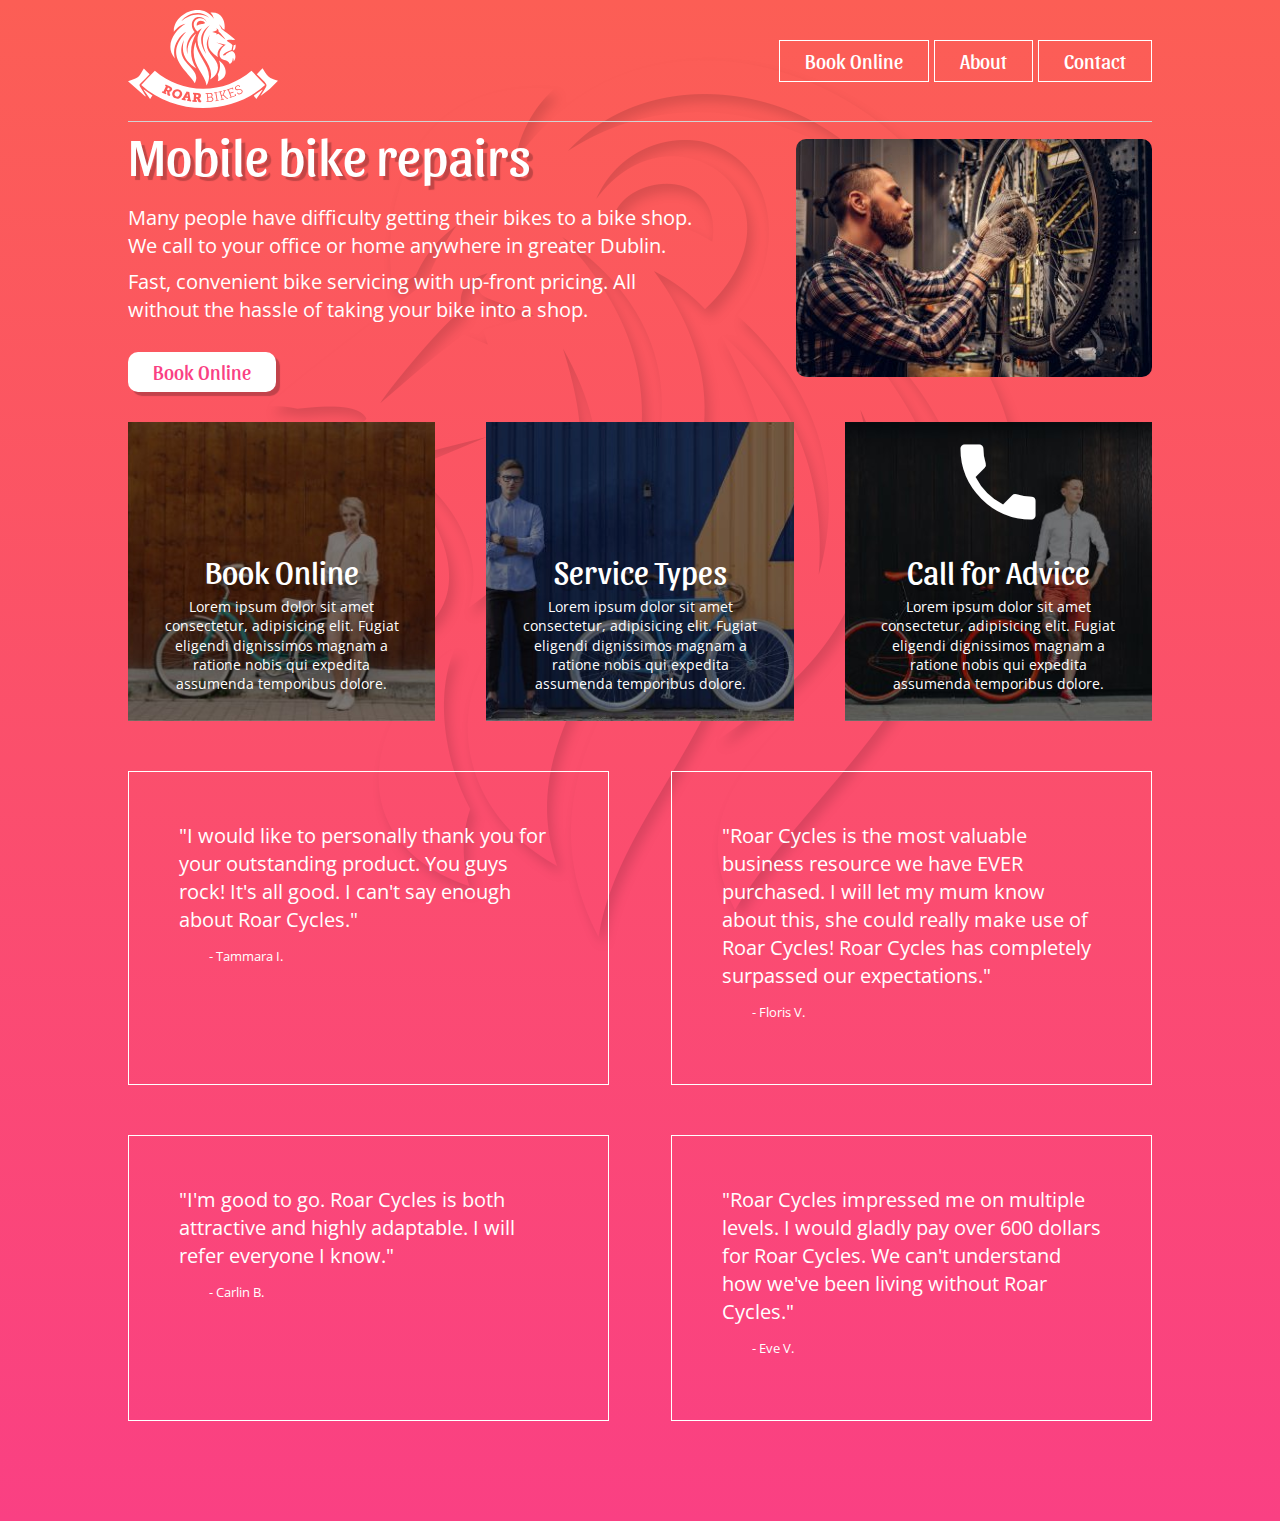
<file: index.html>
<!DOCTYPE html>
<html lang="en">
    <head>
    <meta charset="UTF-8">
    <meta http-equiv="X-UA-Compatible" content="IE=edge">
    <meta name="viewport" content="width=device-width, initial-scale=1.0">
    <title>Bike Repair Online</title>

    <!--This is for resetting default css sheet by Eric Meyers-->
    <link rel="stylesheet" href="reset-decor.css">

    <!--This is for giving my own style to html -->
    <link rel="stylesheet" href="decor.css">
    <link rel="preconnect" href="https://fonts.gstatic.com">
    <link rel="preconnect" href="https://fonts.gstatic.com">
    <link rel="preconnect" href="https://fonts.gstatic.com">
    <link href="https://fonts.googleapis.com/css2?family=Open+Sans:ital,wght@1,300&family=Sansita:wght@700&display=swap" rel="stylesheet">
    <link href="https://fonts.googleapis.com/icon?family=Material+Icons"
      rel="stylesheet">
    </head>
    <body>
        <div class="container">
        <header>
            <div class="logo">
                <a href="index.html"><img src="images/logo-roar-bikes.svg" alt="Lion roaring logo"></a>
            </div>
            <nav>
                <div class="navbutton">
                    <a href="#">Book Online</a>
                    <div class="dropdown">
                        <div class="navbutton"><a href="#">Onsite Service</a></div>
                        <div class="navbutton"><a href="#">Parts Delivery</a></div>
                        <div class="navbutton"><a href="#">Request Callback</a></div>
                    </div>

                </div>
                <div class="navbutton">
                    <a href="#">About</a>

                </div>
                <div class="navbutton">
                    <a href="contact-us.html">Contact</a>

                </div>
            </nav>
        </header>
        <main>
            <div class="herobox1">
                <h1>Mobile bike repairs</h1>
                <p>Many people have difficulty getting their bikes to a bike shop. We call to your office or home anywhere in greater Dublin.</p> 
                <p>Fast, convenient bike servicing with up-front pricing. All without the hassle of taking your bike into a shop.</p>
                <a href="#" class="mybutton">Book Online</a>
            </div>
            <div class="herobox2">
                <img src="images/image-bike-repair-service.jpg" alt="A MAN REPAIRING BIKE.S">
            </div>
        </main>
        <div class="cards">
            <div class="card1">
                <a href="#">
                <i class="material-icons">
                    two_wheeler
                </i>
                <h2>Book Online</h2>
                <p>
                    Lorem ipsum dolor sit amet consectetur, adipisicing elit. Fugiat eligendi dignissimos magnam a ratione nobis qui expedita assumenda temporibus dolore.
                </p>
                </a>
            </div>
            <div class="card2">
                <a href="https://www.google.co.in">
                <i class="material-icons">
                    miscellaneous_services
                </i>
                <h2>Service Types</h2>
                <p>
                    Lorem ipsum dolor sit amet consectetur, adipisicing elit. Fugiat eligendi dignissimos magnam a ratione nobis qui expedita assumenda temporibus dolore.
                </p>
            </a>
            </div>
            <div class="card3">
                <a href="#">
                <i class="material-icons">
                    call
                </i>
                <h2>Call for Advice</h2>
                <p>
                    Lorem ipsum dolor sit amet consectetur, adipisicing elit. Fugiat eligendi dignissimos magnam a ratione nobis qui expedita assumenda temporibus dolore.
                </p>
            </a>
            </div>
        </div>
            <div class="testimonials">
                <div class="tbox">
                    <p>"I would like to personally thank you for your outstanding product. You guys rock! It's all good. I can't say
                        enough about Roar Cycles."</p>
                    <p>- Tammara I.</p>
                </div>
                <div class="tbox">
                    <p>"Roar Cycles is the most valuable business resource we have EVER purchased. I will let my mum know about
                        this, she could really make use of Roar Cycles! Roar Cycles has completely surpassed our expectations."</p>
                    <p>- Floris V.</p>
                </div>
                <div class="tbox">
                    <p>"I'm good to go. Roar Cycles is both attractive and highly adaptable. I will refer everyone I know."</p>
                    <p>- Carlin B.</p>
                </div>
                <div class="tbox">
                    <p>"Roar Cycles impressed me on multiple levels. I would gladly pay over 600 dollars for Roar Cycles. We can't
                        understand how we've been living without Roar Cycles."</p>
                    <p>- Eve V.</p>
                </div>
            </div>
        </div>
    </body>
</html>
</file>
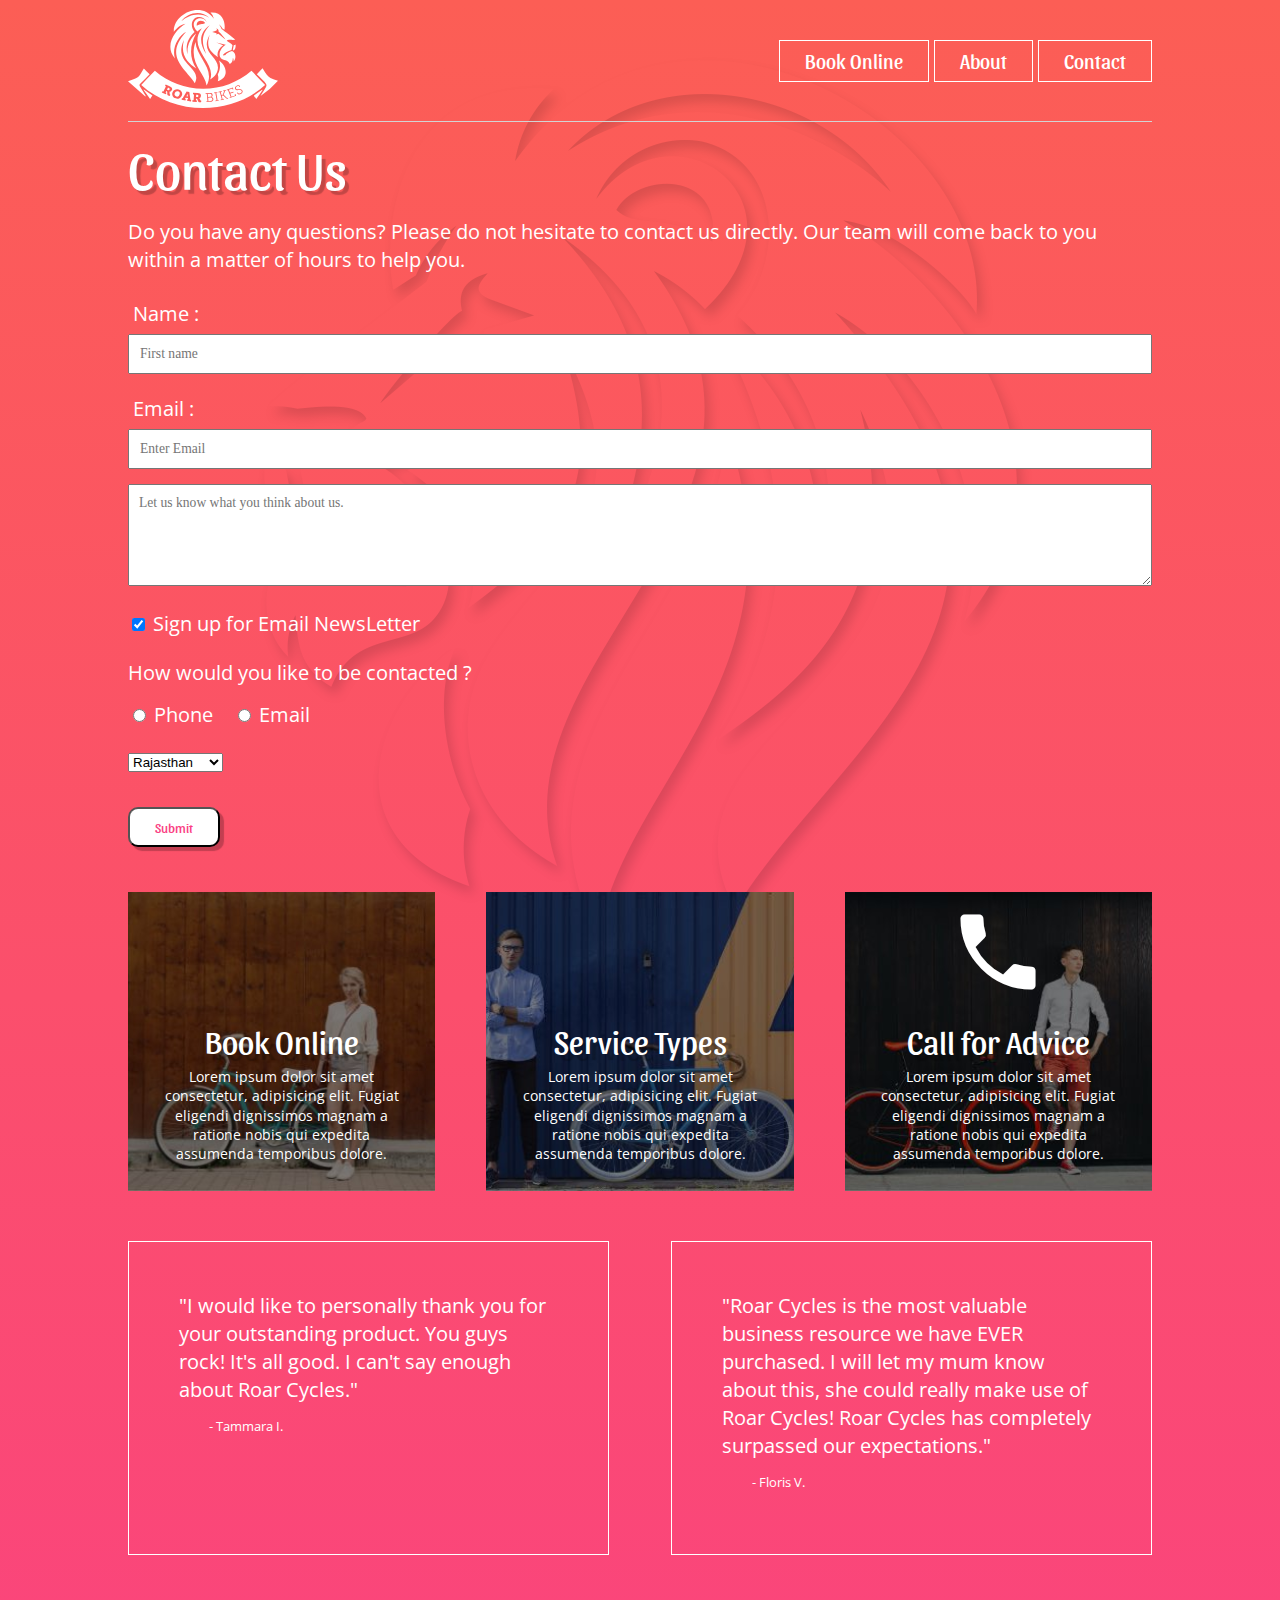
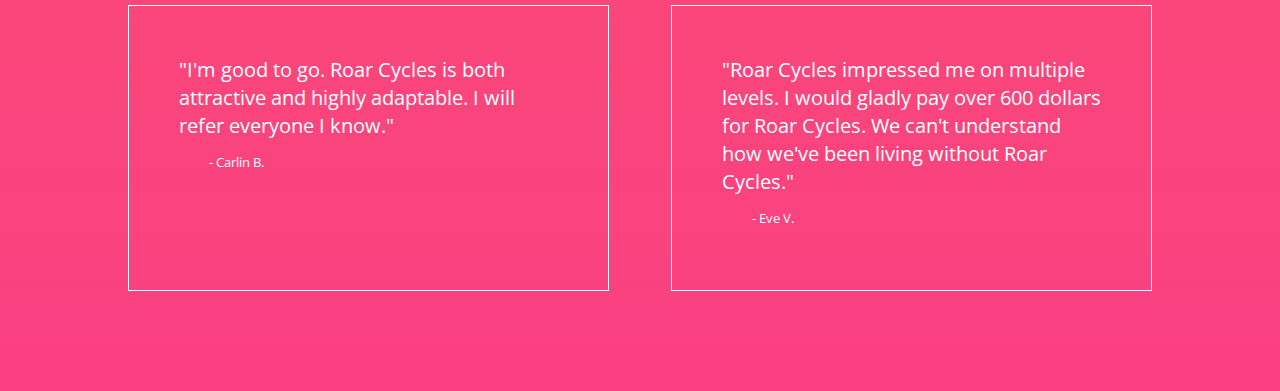
<file: contact-us.html>
<!DOCTYPE html>
<html lang="en">
    <head>
    <meta charset="UTF-8">
    <meta http-equiv="X-UA-Compatible" content="IE=edge">
    <meta name="viewport" content="width=device-width, initial-scale=1.0">
    <title>Roar cycle - Contact Us Address Details Phone Number</title>
    <meta name="Description" content="Contact details for roar - Street 8, khajuri Khas, bhajan Pura, Phone-011-23521765">

    <!--This is for resetting default css sheet by Eric Meyers-->
    <link rel="stylesheet" href="reset-decor.css">

    <!--This is for giving my own style to html -->
    <link rel="stylesheet" href="decor.css">
    <link rel="preconnect" href="https://fonts.gstatic.com">
    <link rel="preconnect" href="https://fonts.gstatic.com">
    <link rel="preconnect" href="https://fonts.gstatic.com">
    <link href="https://fonts.googleapis.com/css2?family=Open+Sans:ital,wght@1,300&family=Sansita:wght@700&display=swap" rel="stylesheet">
    <link href="https://fonts.googleapis.com/icon?family=Material+Icons"
      rel="stylesheet">
    </head>
    <body>
        <div class="container">
        <header>
            <div class="logo">
                <a href="index.html"><img src="images/logo-roar-bikes.svg" alt="Lion roaring logo"></a>
            </div>
            <nav>
                <div class="navbutton">
                    <a href="#">Book Online</a>
                    <div class="dropdown">
                        <div class="navbutton"><a href="#">Onsite Service</a></div>
                        <div class="navbutton"><a href="#">Parts Delivery</a></div>
                        <div class="navbutton"><a href="#">Request Callback</a></div>
                    </div>

                </div>
                <div class="navbutton">
                    <a href="#">About</a>

                </div>
                <div class="navbutton">
                    <a href="#">Contact</a>

                </div>
            </nav>
        </header>
        
        <div class="main2">
            <h1>
                Contact Us
            </h1>
            <p>Do you have any questions? Please do not hesitate to contact us directly. Our team will come back to you within a matter of hours to help you.</p>

            <form action="contact-form.php" method="post">

            <div class="inputwrapper">
                <label for="name">Name : </label>
                <input type="text" name="name" id="name" placeholder="First name">
            </div>

                <div class="inputwrapper">
                    <label for="email">Email :</label>
                    <input type="email" name="email" id="email" placeholder="Enter Email">
                </div>

                <div class="inputwrapper">

                    <textarea name="textarea" id="textarea" cols="70" rows="5" placeholder="Let us know what you think about us."></textarea>

                </div>

                <div class="inputwrapper">

                    <input type="checkbox" name="email-sub" id="email-sub" value="yes-sign-me-up" checked>
                    <label for="email-sub">Sign up for Email NewsLetter</label>

                </div>

                <div class="inputwrapper">
                    
                    <p>How would you like to be contacted ?</p>
                    
                    <input type="radio" name="contact-pref" id="phone" value="phone">
                    <label for="phone">Phone</label>

                    <input type="radio" name="contact-pref" id="Email" value="email">
                    <label for="Email">Email</label>


                </div>

                <div class="inputwrapper">
                    <select name="city" id="city">
                        <option value="Not-Selected">Choose City</option>
                        <option value="Punjab">Punjab</option>
                        <option value="New-Delhi">New-Delhi</option>
                        <option value="Rajasthan" selected>Rajasthan</option>
                        <option value="Maharashta">Maharashta</option>
                        <option value="Goa">Goa</option>
                    </select>
               </div>

                <input type="submit" value="Submit" class="mybutton">

            </form>
        </div>

        <div class="cards">
            <div class="card1">
                <a href="#">
                <i class="material-icons">
                    two_wheeler
                </i>
                <h2>Book Online</h2>
                <p>
                    Lorem ipsum dolor sit amet consectetur, adipisicing elit. Fugiat eligendi dignissimos magnam a ratione nobis qui expedita assumenda temporibus dolore.
                </p>
                </a>
            </div>
            <div class="card2">
                <a href="https://www.google.co.in">
                <i class="material-icons">
                    miscellaneous_services
                </i>
                <h2>Service Types</h2>
                <p>
                    Lorem ipsum dolor sit amet consectetur, adipisicing elit. Fugiat eligendi dignissimos magnam a ratione nobis qui expedita assumenda temporibus dolore.
                </p>
            </a>
            </div>
            <div class="card3">
                <a href="#">
                <i class="material-icons">
                    call
                </i>
                <h2>Call for Advice</h2>
                <p>
                    Lorem ipsum dolor sit amet consectetur, adipisicing elit. Fugiat eligendi dignissimos magnam a ratione nobis qui expedita assumenda temporibus dolore.
                </p>
            </a>
            </div>
        </div>
            <div class="testimonials">
                <div class="tbox">
                    <p>"I would like to personally thank you for your outstanding product. You guys rock! It's all good. I can't say
                        enough about Roar Cycles."</p>
                    <p>- Tammara I.</p>
                </div>
                <div class="tbox">
                    <p>"Roar Cycles is the most valuable business resource we have EVER purchased. I will let my mum know about
                        this, she could really make use of Roar Cycles! Roar Cycles has completely surpassed our expectations."</p>
                    <p>- Floris V.</p>
                </div>
                <div class="tbox">
                    <p>"I'm good to go. Roar Cycles is both attractive and highly adaptable. I will refer everyone I know."</p>
                    <p>- Carlin B.</p>
                </div>
                <div class="tbox">
                    <p>"Roar Cycles impressed me on multiple levels. I would gladly pay over 600 dollars for Roar Cycles. We can't
                        understand how we've been living without Roar Cycles."</p>
                    <p>- Eve V.</p>
                </div>
            </div>
        </div>
    </body>
</html>
</file>
<file: decor.css>
html {
    background-image: linear-gradient(#FC5E55,#FA4083);

}
body{
    background-image: url("images/image-lion-background.png");
    background-position: top center;
    background-repeat: no-repeat;
    color:white;
    font-family: 'Open Sans', sans-serif;
    font-size: 1.25rem;
   
}
a{
    text-decoration: none;
    color: white;
}
.container{
    width: 1024px;
    min-height: 300px;
    margin-left: auto;
    margin-right: auto;  
}

header{
    display: flex;
    align-items: center;
    padding-top: 10px;
    padding-bottom: 10px;
    justify-content: space-between;
    border-bottom: 1px solid lightgrey;
}
main{
    min-height: 275px;
    display: flex;
    align-items: center;
}
.main2 {
    min-height: 275px;
    padding-top: 20px;
}
.herobox1{
    flex: 2;
    padding-right: 100px;
}
.herobox2{
    flex: 1;
    
}
.herobox2 img{
        border-radius: 10px 10px 10px 10px;

}
.cards{
    padding-top: 25px;
    display: flex;
    justify-content: space-between;
    text-align: center;
}
.card1{
    background-image: url(images/image-background-card1.jpg);
    background-size: cover;
    background-position:bottom;
    min-height: 250px;
    width: 30%;
}
.card2{
    background-image: url(images/image-background-card2.jpg);
    background-size: cover;
    background-position:bottom;
    min-height: 250px;
    width: 30%;
}
.card3{
    background-image: url(images/image-background-card3.jpg);
    background-size: cover;
    background-position:bottom;
    min-height: 250px;
    width: 30%;
}
.card1, .card2, .card3{
    padding: 10px 30px 20px 30px;
    box-sizing: border-box;
}
h1{
    font-size: 3.25rem;
    font-family: 'Sansita', sans-serif;
    margin-bottom: 1.5rem;
    text-shadow: 4px 4px 1px rgba(0, 0, 0, 0.228);

}
h2{
    font-size: 2rem;
    font-family: 'Sansita', sans-serif;
    margin-top: 20px;
    text-shadow: 6px 6px 1px rgba(0, 0, 0, 0.228);

}
.cards p{
    font-size: 0.85rem;
    margin-top: 10px;
    line-height: 1.2rem;
}
p{
    line-height: 1.75rem;
    margin-bottom: 0.5rem;
}
.cards i{
    font-size: 100px;
}
.cards a{
    color: white;
    text-decoration: none;   
}

.mybutton:hover{
    background-color: silver;
    transition: 70ms;
    color:magenta;
}
.mybutton:active{
color: gold;

}

.mybutton{
    background-color: white;
    color: #FA4083;
    padding: 10px 25px;
    font-family: 'Sansita', sans-serif;
    display: inline-block;
    margin-top: 20px;
    border-radius: 10px 10px 10px 10px;
    box-shadow: 4px 4px 1px rgba(0, 0, 0, 0.228);
    text-decoration: none;   

}
.navbutton {
    border: 1px solid white;
    /* border-radius: 10px 10px 10px 10px; */
    padding: 10px 25px;
    /* background-color:#FC5E55;*/
    display: inline-block;
    font-family: 'Sansita', sans-serif;
    position: relative;
    /* margin-left: 30px; */
}
/*
.navbutton a{
    text-decoration: none;
}*/


.dropdown{
    display: none;
    position: absolute;
    z-index: 1;
    padding-top: 20px;
    text-align: center;
    margin-left: -26px;
}

.dropdown .navbutton {
    width: 148px;
    background-color:#FC5E55;   
}


.navbutton:hover .dropdown{
    display: block;
}
.testimonials{
    display: flex;
    flex-wrap: wrap;
    justify-content: space-between;
    margin-bottom: 100px;
}

.tbox{
    width: 47%;
    padding: 50px;
    border: 1px solid white;
    box-sizing: border-box;
    margin-top: 50px;
}

.tbox p:last-of-type{
    font-size: 0.8rem;
    padding-left: 30px;
}

.inputwrapper {
    margin-top: 15px;
    margin-bottom: 15px;
}

input[type=text] ,input[type=email], textarea {
    padding: 10px 10px;
    width: 100%;
    font-family: Georgia, 'Times New Roman', Times, serif;
    font-size: 0.85rem;
    box-sizing: border-box;
}

label {
    display: block;
    padding: 10px 5px;
}
label[for=email-sub] ,label[for=phone],label[for=Email]{
    display: inline-block;
    margin-left: -5px;
}

label[for=phone] {
    margin-right:10px;
}

form {
    margin: 20px 0px;
}
</file>
